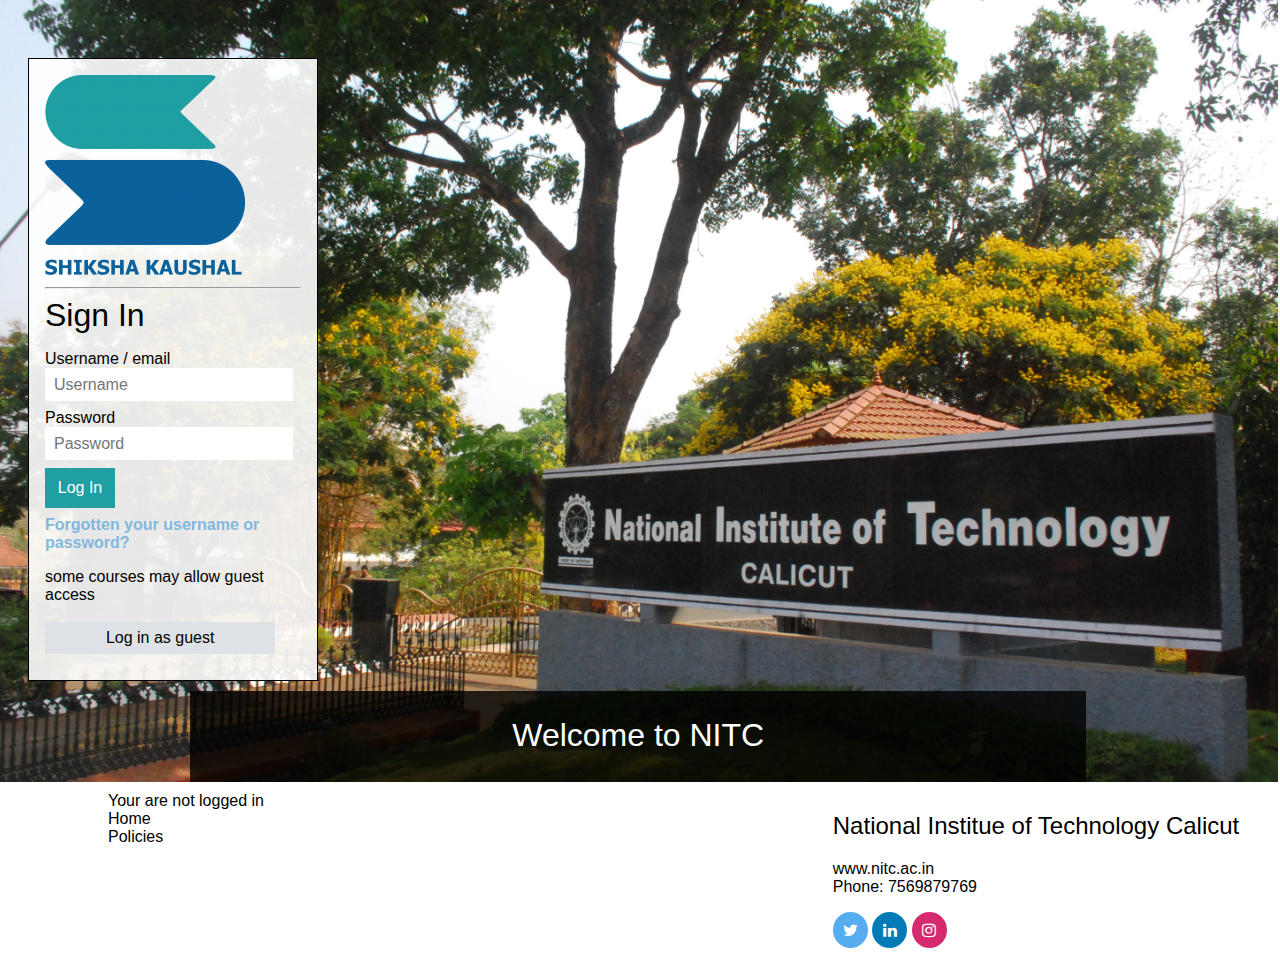
<file: index.html>
<!DOCTYPE html>
<html>
<head>
    <meta charset="UTF-8">
    <meta http-equiv="X-UA-Compatible" content="IE=edge">
    <meta name="viewport" content="width=device-width, initial-scale=1.0">
    <link rel="shortcut icon" href="https://eduserver.nitc.ac.in/theme/image.php/fordson/theme/1638603069/favicon"/>
    <title>NITC Eduserver: Log in to the site</title>
    <link rel="stylesheet" href="style.css">
    <link rel="stylesheet" href="https://cdnjs.cloudflare.com/ajax/libs/font-awesome/4.7.0/css/font-awesome.min.css">
</head>
<body>
    <section id="body">
        <section id="log-in-details">
            <img src="images/lms-logo.jpg"><br><hr>
            <form id="form" name="form" action="home-page.html" onsubmit="return validated()">
                <div style="font-size: xx-large; font-weight:100;">Sign In</div>
                <p></p>
                <div id="error">Please enter valid credentials</div>
                <label for="Username">Username / email</label><br>
                <input type="text" autocomplete="off" placeholder="Username" class="credentials" id="username" style="font-size: medium;"><br>
                <label for="Password">Password</label><br>
                <input type="password" placeholder="Password" class="credentials" id="password" style="font-size: medium;"><br>
                <button id="login-button" type="submit" class="credentials">Log In</button><br>
                <a href="#" style="color: rgb(130,184,222);"><b>Forgotten your username or password?</b></a><br>
                <p></p>
                <div>some courses may allow guest access</div><br>
                <button style="width: 18vw; height: 32px; background-color: rgb(222,226,230); border: 0; font-size:medium;" type="submit">Log in as guest</button>
            </form>
        </section>
        <section id="section-footer">
            <div id="text">Welcome to NITC</div>
        </section>
    </section>
    <script src="log-in.js"></script>
</body>
<footer>
    <section id="left-footer">
        <div>Your are not logged in</div>
        <div><a href="index.html">Home</a></div>
        <div><a href="#">Policies</a></div>
    </section>
    
    <section id="right-footer">
        <div><h2 style="font-weight: 200;">National Institue of Technology Calicut</h2></div>
        <div><a href="http://www.nitc.ac.in" target="blank">www.nitc.ac.in</a></div>
        <span>Phone: 7569879769</div><p></p>
        <div><a href="https://twitter.com/chandu_0x0" class="fa fa-twitter" target="blank"></a></span>
        <span><a href="https://www.linkedin.com/in/srinivasu-chandu-bojjagani-29b05418b/" class="fa fa-linkedin" target="blank"></a></span>
        <span><a href="https://www.instagram.com/srinivas_chandu2002/" class="fa fa-instagram" target="blank"></a></span>
        <p></p>
    </section>
</footer>
</html>
</file>
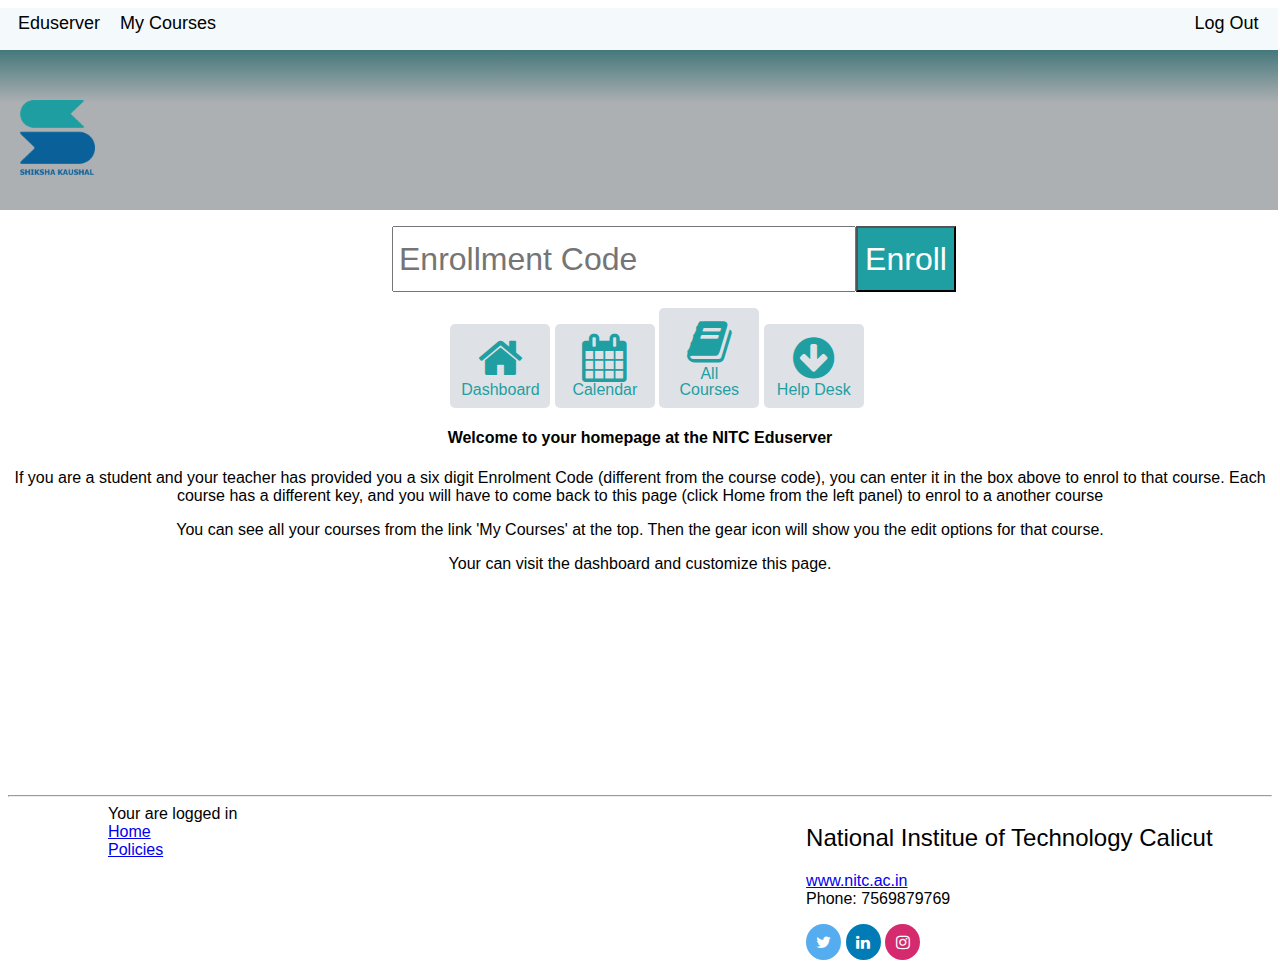
<file: home-page.html>
<!DOCTYPE html>
<html lang="en">
<head>
    <meta charset="UTF-8">
    <meta http-equiv="X-UA-Compatible" content="IE=edge">
    <meta name="viewport" content="width=device-width, initial-scale=1.0">
    <link rel="shortcut icon" href="https://eduserver.nitc.ac.in/theme/image.php/fordson/theme/1638603069/favicon"/>
    <link rel="stylesheet" href="home-page.css">
    <link rel="stylesheet" href="https://cdnjs.cloudflare.com/ajax/libs/font-awesome/4.7.0/css/font-awesome.min.css">
    <title>NITC Eduserver</title>
    <script src="home-page.js"></script>
</head>
<header id="header1">
    <section>
        <span class="header-text-left">Eduserver</span>
        <span class="header-text-left">My Courses</span>
    </section>
    <section>
        <a href="index.html"><span class="header-text-right">Log Out</span></a>
        <span class="header-text-right" id="username"></span>
    </section>
</header>
<body>
    <section id="header2">
        <img id="header-image" src="images/lms-logo.jpg" alt="image error"><br>
    </section>
    <p></p>
    <section>
        <section id="Enroll">
            <input id="Enrollment-code" type="text" placeholder="Enrollment Code" style="font-size: xx-large;"><button type="submit" id="Enrollment-button">Enroll</button><br>
        </section>
        <section id="page-links">
            <p></p>
            <i class="fa fa-home fa-3x">
            <div class="icons">
                <a href="#" class="links">Dashboard</a>
            </div></i>
            <i class="fa fa-calendar fa-3x">
            <div class="icons">
                <a href="#" class="links">Calendar</a>
            </div></i>
            <i class="fa fa-book fa-3x">
            <div class="icons">
                <a href="#" class="links">All Courses</a>
            </div>
            </i>
            <i class="fa fa-arrow-circle-down fa-3x">
            <div class="icons">
                <a href="#" class="links">Help Desk</a>
            </div>
            </i>
        </section>
        <p></p>
        <section>
            <h4 style="text-align: center;">Welcome to your homepage at the NITC Eduserver</h4>
            <p style="text-align: center;">If you are a student and your teacher has provided you a six digit Enrolment Code (different from the course code), you can enter it in the box above to enrol to that course. Each course has a different key, and you will have to come back to this page (click Home from the left panel) to enrol to a another course</p>
            <p style="text-align: center;">You can see all your courses from the link 'My Courses' at the top. Then the gear icon will show you the edit options for that course.</p>
            <p style="text-align: center;">Your can visit the dashboard and customize this page.</p>
        </section>
    </section>
    <br/>
    <br/>
    <br/>
    <br/>
    <br/>
    <br/>
    <br/>
    <br/>
    <br/>
    <br/>
    <br/>
    <hr>
</body>
<footer>
    <section id="left-footer">
        <div>Your are logged in</div>
        <div><a href="index.html">Home</a></div>
        <div><a href="#">Policies</a></div>
    </section>
    
    <section id="right-footer">
        <div><h2 style="font-weight: 200;">National Institue of Technology Calicut</h2></div>
        <div><a href="http://www.nitc.ac.in" target="blank">www.nitc.ac.in</a></div>
        <span>Phone: 7569879769</div><p></p>
        <div><a href="https://twitter.com/chandu_0x0" class="fa fa-twitter" target="blank"></a></span>
        <span><a href="https://www.linkedin.com/in/srinivasu-chandu-bojjagani-29b05418b/" class="fa fa-linkedin" target="blank"></a></span>
        <span><a href="https://www.instagram.com/srinivas_chandu2002/" class="fa fa-instagram" target="blank"></a></span>
        <p></p>
    </section>
</footer>
</html>
</file>
<file: style.css>
*{
    font-family:-apple-system, BlinkMacSystemFont, 'Segoe UI', Roboto, Oxygen, Ubuntu, Cantarell, 'Open Sans', 'Helvetica Neue', sans-serif;
}
#body{
    background-image: url(images/Gate.jpg);
    background-repeat: no-repeat;
    background-size: cover;
    padding-top: 60px;
    position: relative;
    width: 101.3%;
    left: -10px;
    top: -10px;
    animation: animate 15s cubic-bezier(0.1, -0.6, 0.2, 4) infinite;
}
@keyframes animate {
    0%, 100%{
        background-image: url(images/Gate.jpg);
    }
    33% {
        background-image: url(images/Chemical.jpg);
    }
    66%{
        background-image: url(images/Arch.jpg);
    }
}
#log-in-details{
    margin-left: 30px;
    border: 1px solid black;
    width: 20vw;
    background-color: rgba(255,255,255,0.9);
    padding: 16px;
}
#error{
    border: 1px solid red;
    background-color: rgb(253, 187, 187);
    color: red;
    text-align: center;
    padding: 2px;
    display: none;
}
#form{
    margin-bottom: 10px;
}
#login-button{
    font-size: medium;
    text-align: center;
    width: 70px;
    height: 40px;
    background-color: rgb(31,159,162);
    color: white;
    border: 0;
    cursor: pointer;
}
#login-button:hover{
    background-color: rgb(22, 117, 119);
    border: 2px solid black;
}
.credentials{
    margin-bottom: 8px;
    outline: 1;
    border: 0;
    outline-color: rgb(31,159,162);
    padding: 9px;
    width: 18vw;
    height: 15px;
}
#section-footer{
    margin-top: 10px;
    margin-left: 15vw;
    margin-right: 15vw;
    padding: 2%;
    height: 40px;
    font-size: xx-large;
    text-align: center;
    background-color: rgba(0,0,0,0.8);
    color: white; 
}
#left-footer{
    float: left;
    margin-left: 100px;
}
#right-footer{
    float: left;
    clear: right;
    margin-left: 45%;
}
.fa-twitter {
    background: #55ACEE;
    color: white;
}
.fa-linkedin {
    background: #007bb5;
    color: white;
}
.fa-instagram {
    background: #D52B6E;
    color: white;
}
.fa:hover {
    opacity: 0.7;
}
.fa {
    padding: 10px;
    font-size: 30px;
    width: 15px;
    text-align: center;
    text-decoration: none;
    border-radius: 50%;
}
a{
    text-decoration: none;
    color: black;
}
a:visited{
    text-decoration: none;
    color: black;
}
</file>
<file: home-page.css>
*{
    font-family: -apple-system, BlinkMacSystemFont, "Segoe UI", Roboto, "Helvetica Neue", Arial, "Noto Sans", sans-serif, "Apple Color Emoji", "Segoe UI Emoji", "Segoe UI Symbol", "Noto Color Emoji";
}
#header1{
    position: relative;
    left: -10px;
    width: 101.3%;
    height: 42px;
    background-color: rgb(244,250,251);
}  
.header-text-left{
    font-size: large;
    top: 5px;
    position: relative;
    float: left;
    margin-left:20px;
}
.header-text-right{
    font-size: large;
    top: 5px;
    position: relative;
    float: right;
    margin-right: 20px;
    color: black;
}
#header2{
    position: relative;
    left: -10px;
    width: 101.3%;
    background: linear-gradient(to bottom, rgb(69,120,123), rgb(173,176,179), rgb(173,176,179), rgb(173,176,179));
    height: 160px;
}
#header-image{
    height: 75px;
    margin-top: 50px;
    margin-left: 22px;
}
#Enroll{
    margin-left: 30vw;
    display: inline;
    height: 60px;
}
#Enrollment-code{
    padding: 5px;
    width: 450px;
    height: 52px;
}
#Enrollment-button{
    font-size: xx-large;
    color: white;
    background-color:rgb(31,159,162);
    height: 66px;
    width: 100px;
    cursor: pointer;
}
#page-links{
    padding-left: 35%;
}
.icons{
    font-size: medium; 
    text-align: center;
    text-decoration: none;
}
.fa-home,.fa-calendar,.fa-book,.fa-arrow-circle-down{
    cursor: pointer;
    width: 80px;
    background-color: rgb(222,226,230);  
    padding: 10px; 
    text-align: center; 
    color: rgb(31,159,162);
    border-radius: 5px;
}
.fa-home:hover,.fa-calendar:hover,.fa-book:hover,.fa-arrow-circle-down:hover{
    background-color: rgba(160, 160, 160, 0.781);
    color:rgb(18, 89, 90) ;
}
a.links:link{
    color: rgb(31,159,162);
    text-decoration: none;
}
a.links:visited{
    color: rgb(31,159,162);
}
a.links:hover{
    color: rgb(18, 89, 90);
    text-decoration: underline;
}
#left-footer{
    float: left;
    margin-left: 100px;
}
#right-footer{
    float: left;
    clear: right;
    margin-left: 45%;
}
.fa-twitter {
    background: #55ACEE;
    color: white;
}
.fa-linkedin {
    background: #007bb5;
    color: white;
}
.fa-instagram {
    background: #D52B6E;
    color: white;
}
.fa-instagram:hover,.fa-linkedin:hover,.fa-twitter:hover{
    opacity: 0.7;
}
.fa-instagram,.fa-linkedin,.fa-twitter{
    padding: 10px;
    font-size: 30px;
    width: 15px;
    text-align: center;
    text-decoration: none;
    border-radius: 50%;
}
</file>
